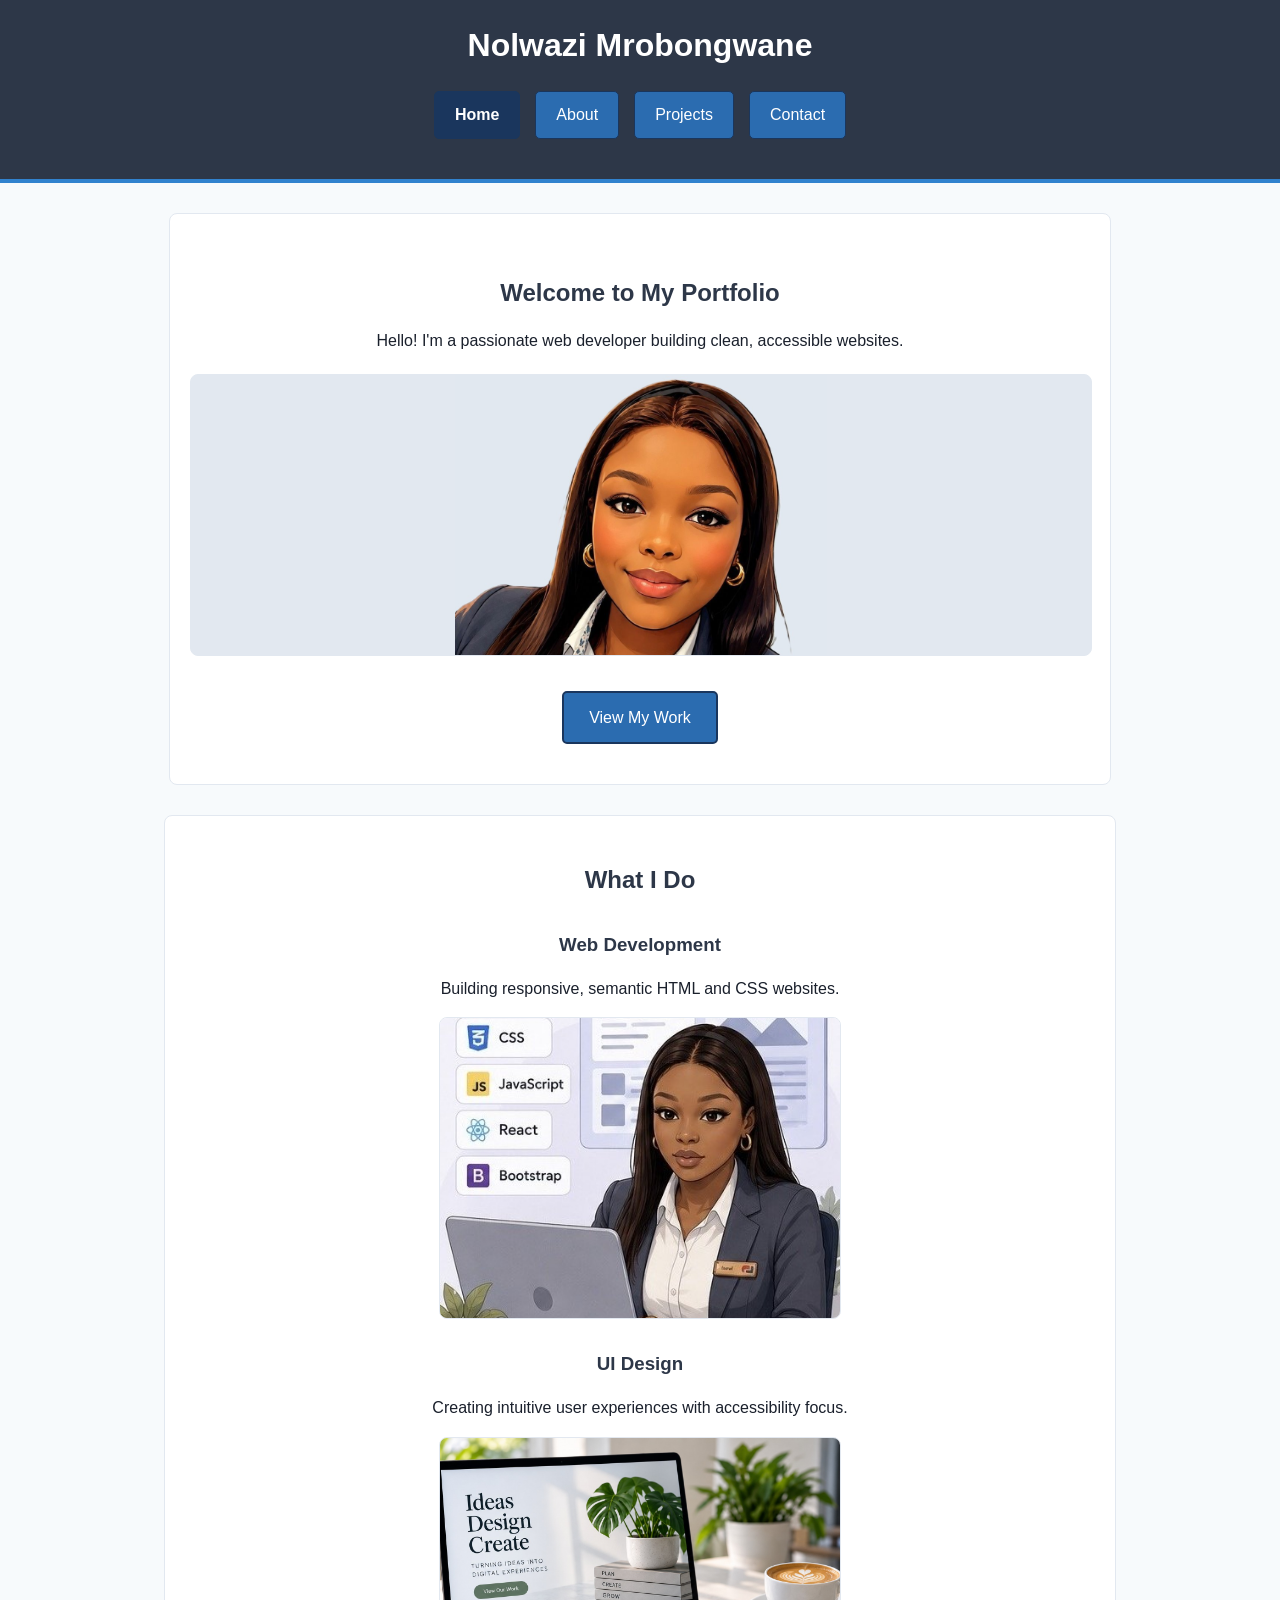
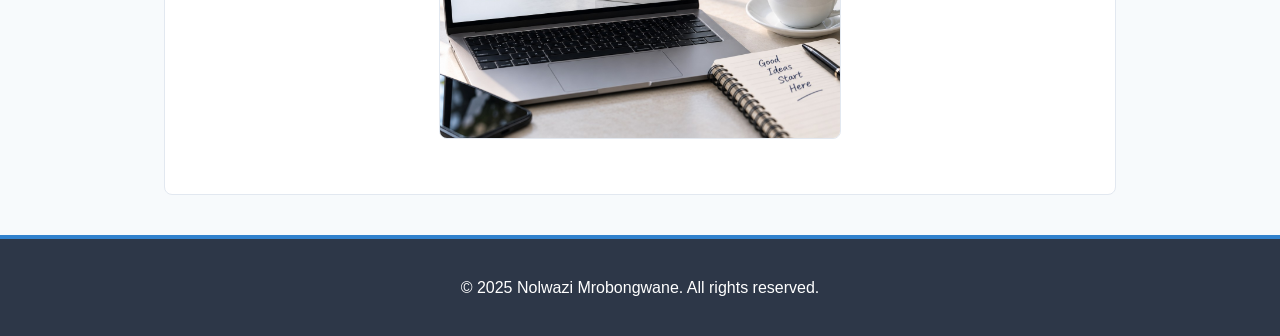
<file: index.html>
<!DOCTYPE html>

<html lang="en">

<head>

    <meta charset="UTF-8">

    <meta name="viewport" content="width=device-width, initial-scale=1.0">

    <meta name="description" content="Portfolio website for creative professional">

    <title>Home - My Portfolio</title>

    <link rel="stylesheet" href="css/styles.css">

</head>

<body>

    <header>

        <h1>Nolwazi Mrobongwane</h1>

        <nav>

            <ul class="nav-list">

                <li><a href="index.html" class="active" aria-current="page">Home</a></li>

                <li><a href="about.html">About</a></li>

                <li><a href="projects.html">Projects</a></li>

                <li><a href="contact.html">Contact</a></li>

            </ul>

        </nav>

    </header>

    <main>

        <section class="hero">

            <h2>Welcome to My Portfolio</h2>

            <p>Hello! I'm a passionate web developer building clean, accessible websites.</p>

            <img src="images/hero-image.jpg" alt="Developer working on laptop with code on screen in bright modern office" class="hero-banner-img">

            <a href="projects.html" class="btn">View My Work</a>

        </section>

        <section class="intro">

            <h2>What I Do</h2>

            <article>

                <h3>Web Development</h3>

                <p>Building responsive, semantic HTML and CSS websites.</p>

                <img src="images/project1.jpg" alt="Screenshot of responsive portfolio website homepage" width="300" height="200">

            </article>

            <article>

                <h3>UI Design</h3>

                <p>Creating intuitive user experiences with accessibility focus.</p>

                <img src="images/project2.jpg" alt="UI design mockup showing mobile app interface" width="300" height="200">

            </article>

        </section>

    </main>

    <footer>

        <p>&copy; 2025 Nolwazi Mrobongwane. All rights reserved.</p>

    </footer>

</body>

</html>
</file>
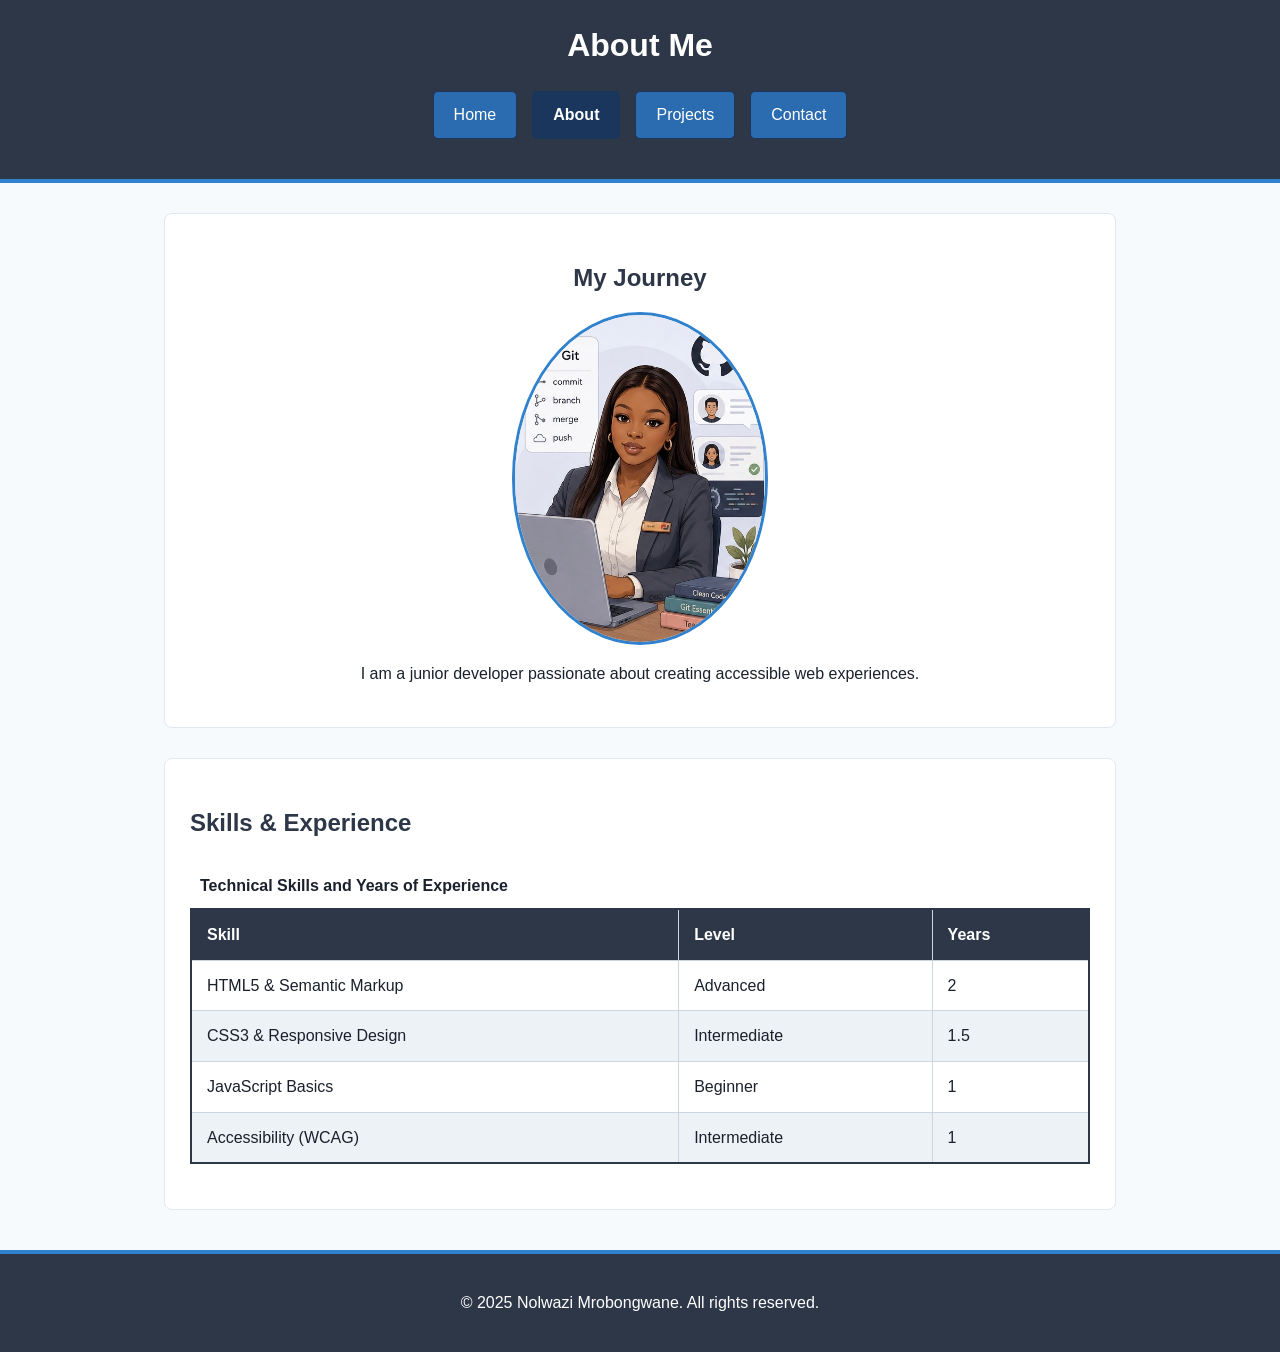
<file: about.html>
<!DOCTYPE html>

<html lang="en">

<head>

    <meta charset="UTF-8">

    <meta name="viewport" content="width=device-width, initial-scale=1.0">

    <meta name="description" content="About page for portfolio">

    <title>About - My Portfolio</title>

    <link rel="stylesheet" href="css/styles.css">

</head>

<body>

    <header>

        <h1>About Me</h1>

        <nav>

            <ul class="nav-list">

                <li><a href="index.html">Home</a></li>

                <li><a href="about.html" class="active" aria-current="page">About</a></li>

                <li><a href="projects.html">Projects</a></li>

                <li><a href="contact.html">Contact</a></li>

            </ul>

        </nav>

    </header>

    <main>

        <section class="about-content">

            <h2>My Journey</h2>

            <img src="images/profile.jpg" alt="Professional headshot of Nolwazi smiling in front of neutral background" width="250" height="250" class="profile-img">

            <p>I am a junior developer passionate about creating accessible web experiences.</p>

        </section>

        <section class="skills-section">

            <h2>Skills & Experience</h2>

            <table>

                <caption>Technical Skills and Years of Experience</caption>

                <thead>

                    <tr><th>Skill</th><th>Level</th><th>Years</th></tr>

                </thead>

                <tbody>

                    <tr><td>HTML5 & Semantic Markup</td><td>Advanced</td><td>2</td></tr>

                    <tr><td>CSS3 & Responsive Design</td><td>Intermediate</td><td>1.5</td></tr>

                    <tr><td>JavaScript Basics</td><td>Beginner</td><td>1</td></tr>

                    <tr><td>Accessibility (WCAG)</td><td>Intermediate</td><td>1</td></tr>

                </tbody>

            </table>

        </section>

    </main>

    <footer><p>&copy; 2025 Nolwazi Mrobongwane. All rights reserved.</p></footer>

</body>

</html>
</file>
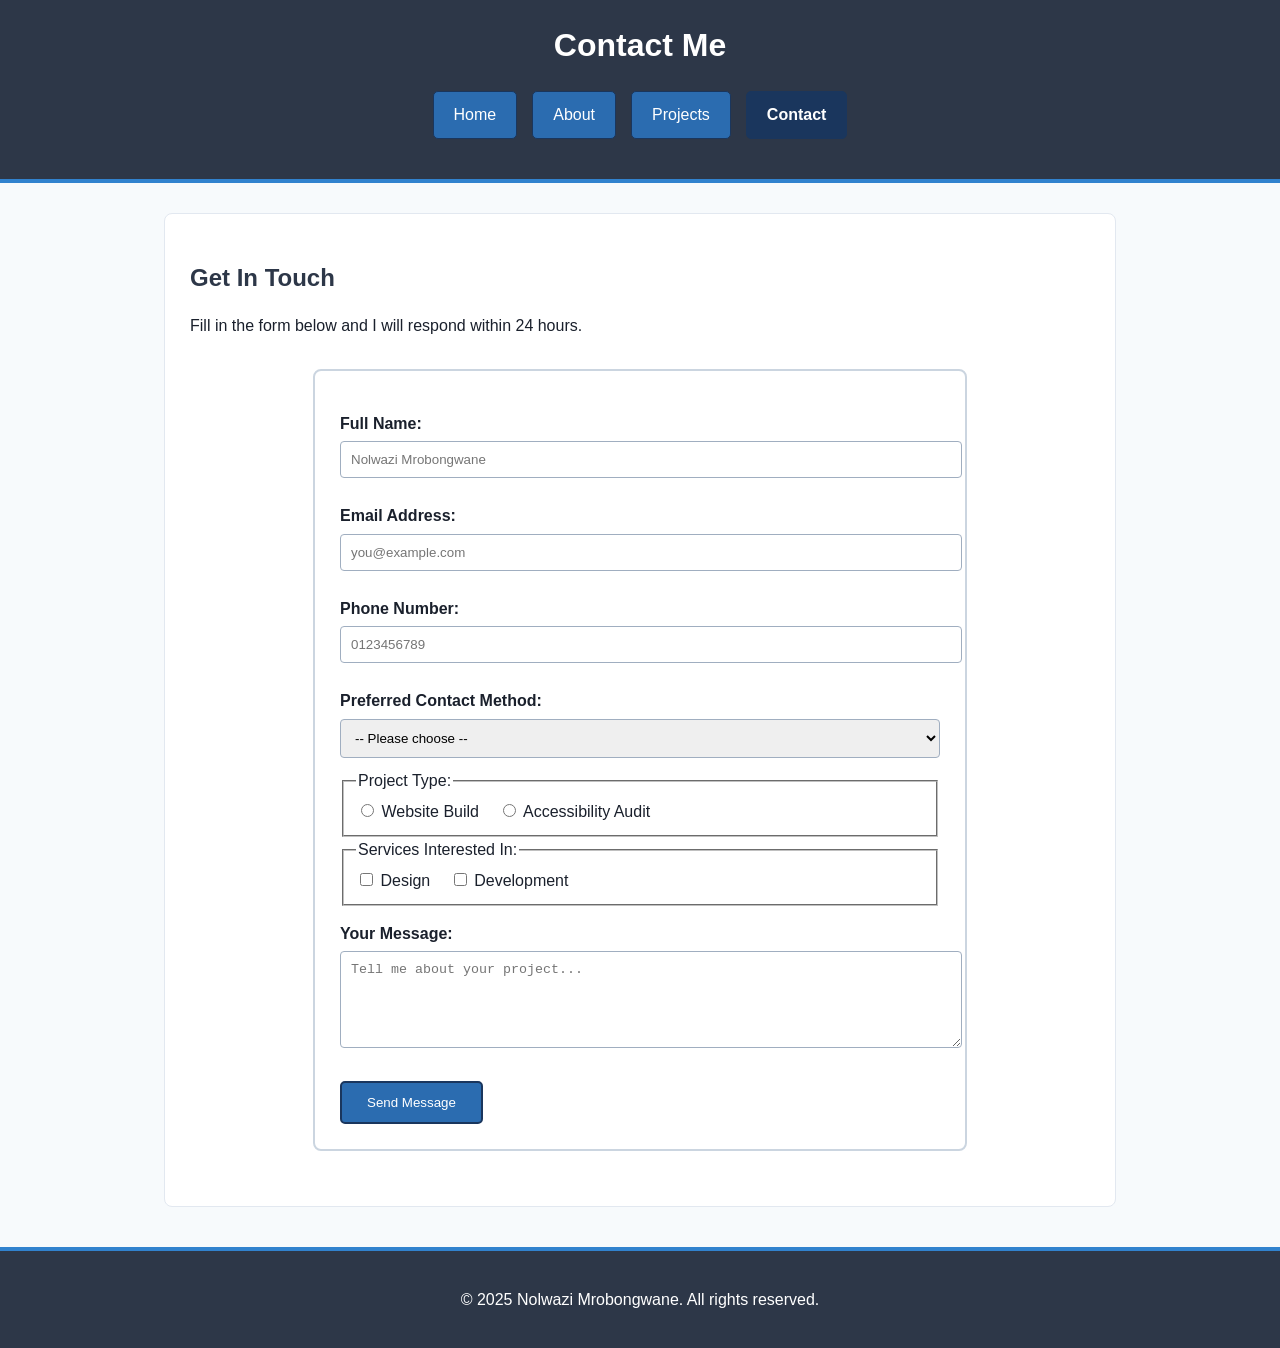
<file: contact.html>
<!DOCTYPE html>

<html lang="en">

<head>

    <meta charset="UTF-8">

    <meta name="viewport" content="width=device-width, initial-scale=1.0">

    <meta name="description" content="Contact page for portfolio">

    <title>Contact - My Portfolio</title>

    <link rel="stylesheet" href="css/styles.css">

</head>

<body>

    <header>

        <h1>Contact Me</h1>

        <nav>

            <ul class="nav-list">

                <li><a href="index.html">Home</a></li>

                <li><a href="about.html">About</a></li>

                <li><a href="projects.html">Projects</a></li>

                <li><a href="contact.html" class="active" aria-current="page">Contact</a></li>

            </ul>

        </nav>

    </header>

    <main>

        <section class="contact-form-section">

            <h2>Get In Touch</h2>

            <p>Fill in the form below and I will respond within 24 hours.</p>

            

            <form action="#" method="post" id="contactForm">

                <label for="name">Full Name:</label>

                <input type="text" id="name" name="name" required minlength="2" placeholder="Nolwazi Mrobongwane">



                <label for="email">Email Address:</label>

                <input type="email" id="email" name="email" required placeholder="you@example.com">



                <label for="phone">Phone Number:</label>

                <input type="tel" id="phone" name="phone" pattern="[0-9]{10}" placeholder="0123456789">



                <label for="contact-method">Preferred Contact Method:</label>

                <select id="contact-method" name="contact-method" required>

                    <option value="">-- Please choose --</option>

                    <option value="email">Email</option>

                    <option value="phone">Phone</option>

                </select>



                <fieldset>

                    <legend>Project Type:</legend>

                    <input type="radio" id="website" name="project-type" value="website" required>

                    <label for="website" class="inline-label">Website Build</label>

                    <input type="radio" id="audit" name="project-type" value="audit">

                    <label for="audit" class="inline-label">Accessibility Audit</label>

                </fieldset>



                <fieldset>

                    <legend>Services Interested In:</legend>

                    <input type="checkbox" id="design" name="services" value="design">

                    <label for="design" class="inline-label">Design</label>

                    <input type="checkbox" id="development" name="services" value="development">

                    <label for="development" class="inline-label">Development</label>

                </fieldset>



                <label for="message">Your Message:</label>

                <textarea id="message" name="message" rows="5" required minlength="10" placeholder="Tell me about your project..."></textarea>

                <button type="submit">Send Message</button>

            </form>

        </section>

    </main>

    <footer><p>&copy; 2025 Nolwazi Mrobongwane. All rights reserved.</p></footer>

</body>

</html>
</file>
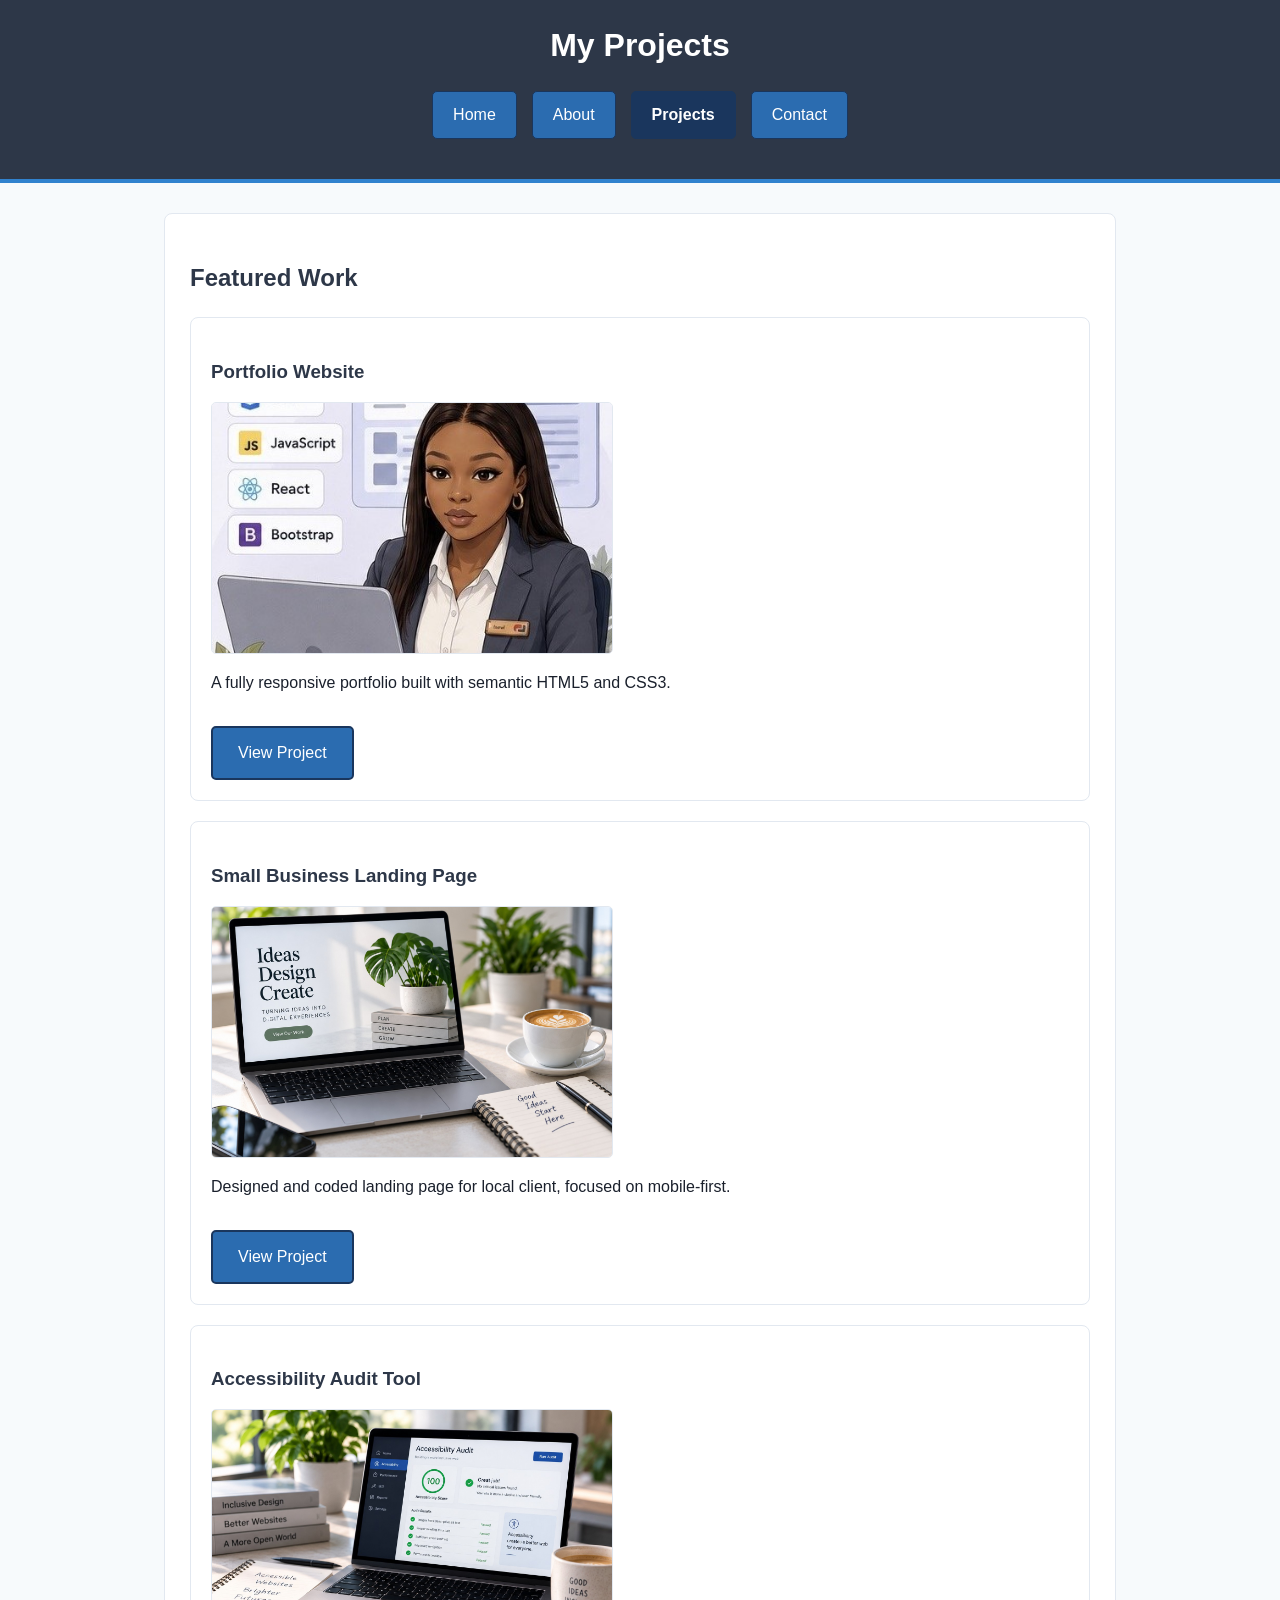
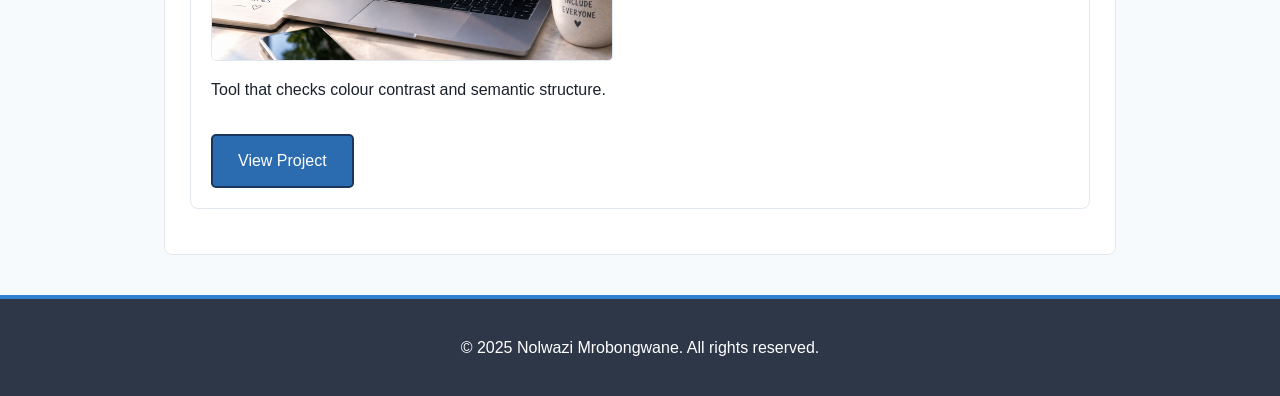
<file: projects.html>
<!DOCTYPE html>

<html lang="en">

<head>

    <meta charset="UTF-8">

    <meta name="viewport" content="width=device-width, initial-scale=1.0">

    <meta name="description" content="Projects portfolio page">

    <title>Projects - My Portfolio</title>

    <link rel="stylesheet" href="css/styles.css">

</head>

<body>

    <header>

        <h1>My Projects</h1>

        <nav>

            <ul class="nav-list">

                <li><a href="index.html">Home</a></li>

                <li><a href="about.html">About</a></li>

                <li><a href="projects.html" class="active" aria-current="page">Projects</a></li>

                <li><a href="contact.html">Contact</a></li>

            </ul>

        </nav>

    </header>

    <main>

        <section class="projects-grid">

            <h2>Featured Work</h2>

            <article class="project-card">

                <h3>Portfolio Website</h3>

                <img src="images/project1.jpg" alt="Portfolio website project screenshot showing clean layout with navigation" width="400" height="250">

                <p>A fully responsive portfolio built with semantic HTML5 and CSS3.</p>

                <a href="#" class="btn">View Project</a>

            </article>

            <article class="project-card">

                <h3>Small Business Landing Page</h3>

                <img src="images/project2.jpg" alt="Small business landing page design for local coffee shop" width="400" height="250">

                <p>Designed and coded landing page for local client, focused on mobile-first.</p>

                <a href="#" class="btn">View Project</a>

            </article>

            <article class="project-card">

                <h3>Accessibility Audit Tool</h3>

                <img src="images/project3.jpg" alt="Accessibility audit report showing contrast checks" width="400" height="250">

                <p>Tool that checks colour contrast and semantic structure.</p>

                <a href="#" class="btn">View Project</a>

            </article>

        </section>

    </main>

    <footer><p>&copy; 2025 Nolwazi Mrobongwane. All rights reserved.</p></footer>

</body>

</html>
</file>
<file: css/styles.css>
/* 1. Element selector */

body {

    font-family: 'Segoe UI', Tahoma, Geneva, Verdana, sans-serif;

    line-height: 1.6;

    color: #1a202c;

    background-color: #f7fafc;

    margin: 0;

    padding: 0;

}



/* 2. Class selector */

.hero {

    padding: 40px 20px;

    margin: 20px auto;

    background-color: #ffffff;

    border: 1px solid #e2e8f0;

    border-radius: 8px;

    text-align: center;

    max-width: 900px;

}



/* 3. ID selector - requirement */

#contactForm {

    max-width: 600px;

    margin: 30px auto;

    padding: 25px;

    background-color: #ffffff;

    border: 2px solid #cbd5e0;

    border-radius: 8px;

}



/* 4. Descendant selector - requirement */

header nav ul {

    list-style: none;

    padding: 0;

    margin: 20px 0;

    display: flex;

    justify-content: center;

    gap: 15px;

}



/* 5. Grouping selector */

h1, h2, h3 {

    color: #2d3748;

    margin-bottom: 15px;

}



header {

    background-color: #2d3748;

    color: #ffffff;

    padding: 20px;

    text-align: center;

    margin-bottom: 30px;

    border-bottom: 4px solid #3182ce;

}



header h1 { color: #ffffff; margin: 0; }



/* Navigation - FIXES your "Navigation styling missing" */

.nav-list li a {

    display: inline-block;

    padding: 10px 20px;

    background-color: #2b6cb0;

    color: #ffffff;

    text-decoration: none;

    border-radius: 5px;

    border: 1px solid #1a365d;

    transition: background-color 0.3s ease;

}



.nav-list li a:hover { background-color: #1a365d; color: #ffffff; }

.nav-list li a:focus { outline: 3px solid #f6ad55; outline-offset: 2px; }

.nav-list li a.active { background-color: #1a365d; font-weight: bold; }



.intro, .about-content, .skills-section, .projects-grid, .contact-form-section {

    margin: 30px auto;

    padding: 25px;

    border: 1px solid #e2e8f0;

    max-width: 900px;

    background-color: #ffffff;

    border-radius: 8px;

}



/* Table styling - FIXES missing table styles */

table {

    width: 100%;

    border-collapse: collapse;

    margin: 20px 0;

    border: 2px solid #2d3748;

}

thead { background-color: #2d3748; color: #ffffff; }

th, td { padding: 12px 15px; border: 1px solid #cbd5e0; text-align: left; }

tbody tr:nth-child(even) { background-color: #edf2f7; }

tbody tr:nth-child(odd) { background-color: #ffffff; }

tbody tr:hover { background-color: #e2e8f0; }



/* Form styling */

label { display: block; margin-top: 15px; margin-bottom: 5px; font-weight: bold; }

.inline-label { display: inline; font-weight: normal; margin-right: 15px; }

input[type="text"], input[type="email"], input[type="tel"], select, textarea {

    width: 100%; padding: 10px; margin-bottom: 10px;

    border: 1px solid #a0aec0; border-radius: 4px;

}

input:focus, select:focus, textarea:focus { border-color: #3182ce; outline: 2px solid #90cdf4; }

button, .btn {

    display: inline-block; padding: 12px 25px; margin-top: 15px;

    background-color: #2b6cb0; color: #ffffff;

    border: 2px solid #1a365d; border-radius: 5px; cursor: pointer; text-decoration: none;

    transition: all 0.3s ease;

}

button:hover, .btn:hover { background-color: #1a365d; transform: translateY(-2px); }

img { max-width: 100%; height: auto; border-radius: 5px; margin: 15px 0; border: 1px solid #e2e8f0; }

.profile-img { border: 3px solid #3182ce; border-radius: 50%; }

footer { text-align: center; padding: 20px; margin-top: 40px; background-color: #2d3748; color: #ffffff; border-top: 4px solid #3182ce; }

.project-card { padding: 20px; margin: 20px 0; border: 1px solid #e2e8f0; border-radius: 8px; background-color: #ffffff; }

.hero-banner-img { width: 100%; height: 280px; object-fit: contain; background-color: #e2e8f0; display: block; margin: 20px 0; border-radius: 8px; }

.about-content {text-align: center; }

.about-content .profile-img { display: block; margin: auto; }

.intro { text-align: center; }

.intro article { margin: 30px auto; }

.intro article img { width: 400px; height: 300px; object-fit: cover; display: block; margin: 15px auto; border-radius: 8px; }

.project-card img { width: 400px; height: 250px; object-fit: cover; display: block; margin: 15px 0; }

.project-card {text-align: left; }

caption {
    font-weight: bold;
    padding: 10px;
    caption-side: top;
    text-align: left;
}
</file>
